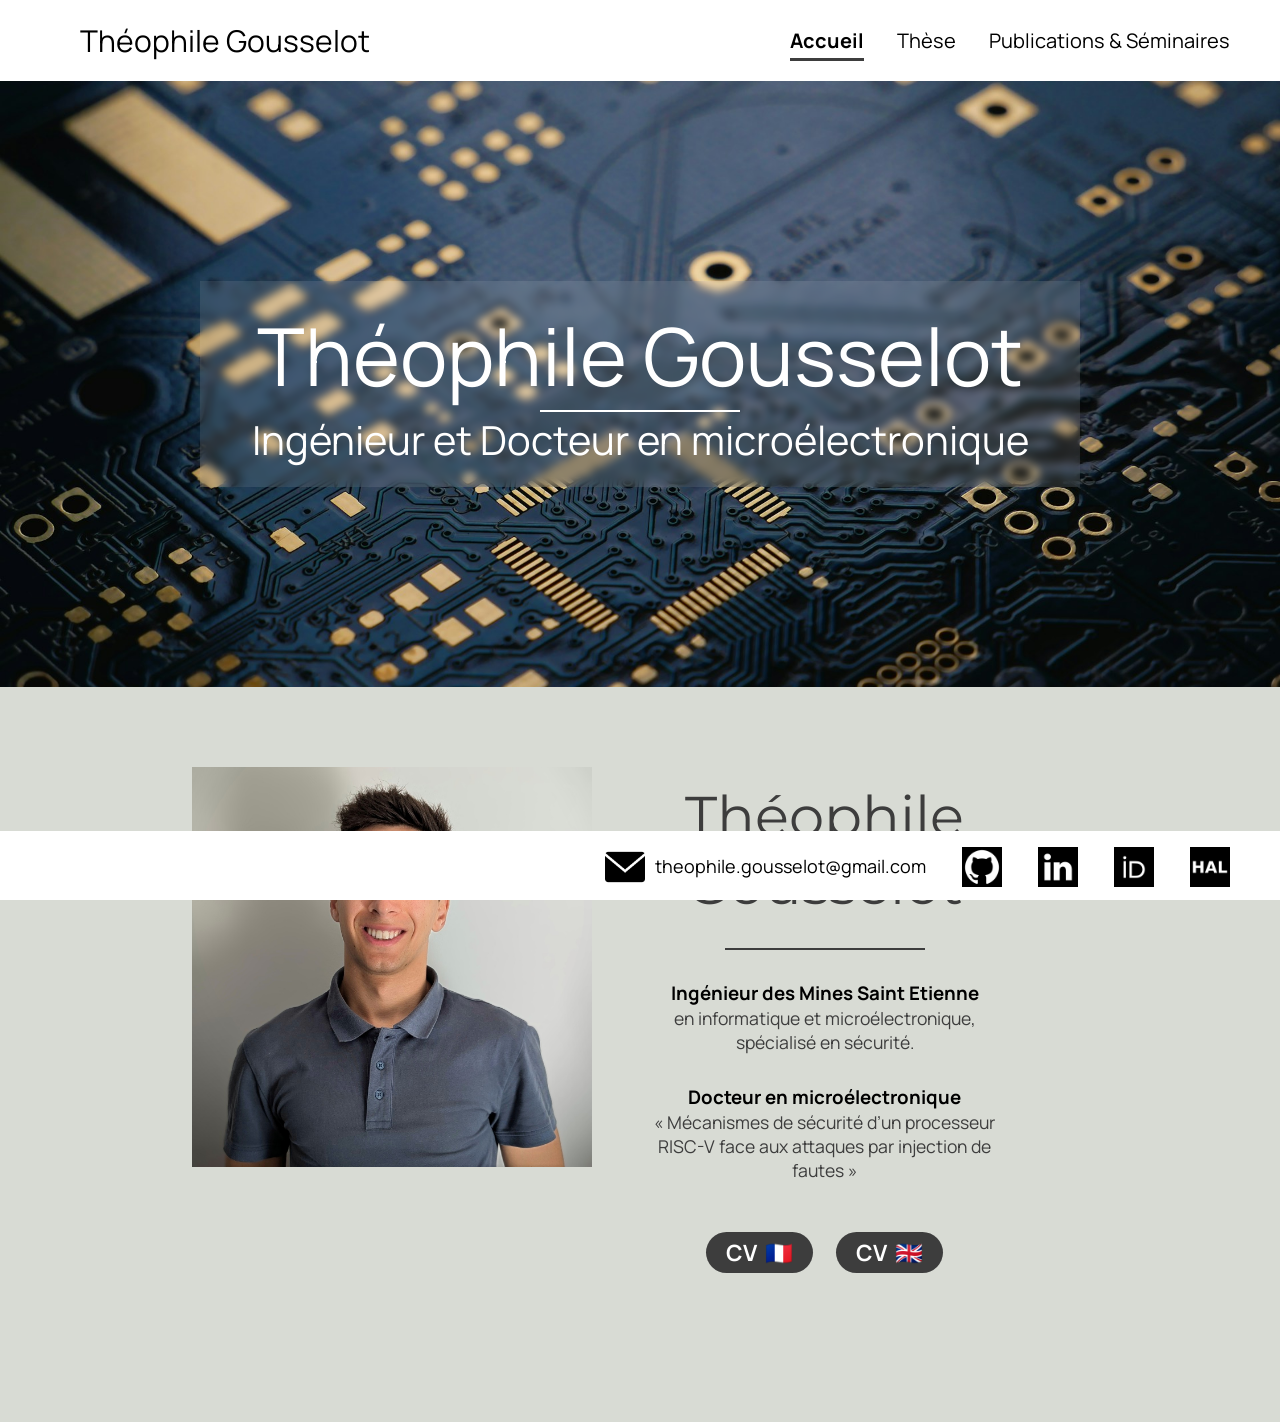
<file: index.html>
<!DOCTYPE html>
<html lang="fr">

<head>
    <meta charset="utf-8" >
    <title>Accueil - Théophile Gousselot</title>
    <link href="style.css" rel="stylesheet" >
    <link rel="preconnect" href="https://fonts.googleapis.com">
    <link rel="preconnect" href="https://fonts.gstatic.com" crossorigin>
    <link href="https://fonts.googleapis.com/css2?family=Manrope&family=Montserrat&display=swap" rel="stylesheet">
</head>

<body>
    <header>
        <nav>
            <a class="navmyname" href="index.html">Théophile Gousselot</a>
            <div>
            <div>
                <a class="currentpage" href="index.html">Accueil</a>
                <a href="these.html">Thèse</a>
                <a href="disseminations.html">Publications & Séminaires</a>
            </div>
        </nav>
    </header>
    <main>
        <section class="baniere">
            <div class="with-blur-backdrop">
            <div>
                <div class="name">Théophile Gousselot</div>
                <p class="whiteline"></p>
                <div class="statut">Ingénieur et Docteur en microélectronique</div>
            </div>
            </div>
        </section>


        <section class="accueil-introduction">
            <img src="img/gousselot_theophile_picture.jpg" alt="Portrait de Théophile Gousselot" height="400px">
            <div>
                <p class="myname">Théophile Gousselot</p>
                <p class="anthraciteline"></p>
                <h3>Ingénieur des Mines Saint Etienne</h3>
                <p>en informatique et microélectronique, spécialisé en sécurité.</p>
                <h3>Docteur en microélectronique</h3>
                <p>« Mécanismes de sécurité d’un processeur RISC-V face aux attaques par injection de fautes »</p>
                <a href="doc/gousselot_theophile_cv_fr.pdf" class="cv">CV  <span class="flag">🇫🇷</span></a>
                <a href="doc/gousselot_theophile_cv_en.pdf" class="cv">CV  <span class="flag">🇬🇧</span></a>
            </div>

        </section>

    </main>
    <footer>
        <a></a>
        <div>
            <a target="_blank" href="mailto:theophile.gousselot@gmail.com" class="lien-icone">
               <img src="img/logo_mail.png" alt="Logo mail"> <span class="email"> theophile.gousselot@gmail.com</span> 
            </a>
            <a target="_blank" href="https://github.com/theophile-gousselot" class="lien-icone">
                <img src="img/logo_github.png" alt="Logo github" >
            </a>
            <a target="_blank" href="https://www.linkedin.com/in/th%C3%A9ophile-g-2b3258100/" class="lien-icone">
                <img src="img/logo_linkedin.png" alt="Logo linkedin" >
            </a>
            <a target="_blank" href="https://orcid.org/0000-0002-4693-7312" class="lien-icone">
                <img src="img/logo_orcid.png" alt="Logo orcid" >
            </a>
            <a target="_blank" href="https://hal.science/search/index?q=theophile+gousselot" class="lien-icone">
                <img src="img/logo_hal.png" alt="Logo hal" >
            </a>
            </div>
        </div>
    </footer>
</body>

</html>
</file>
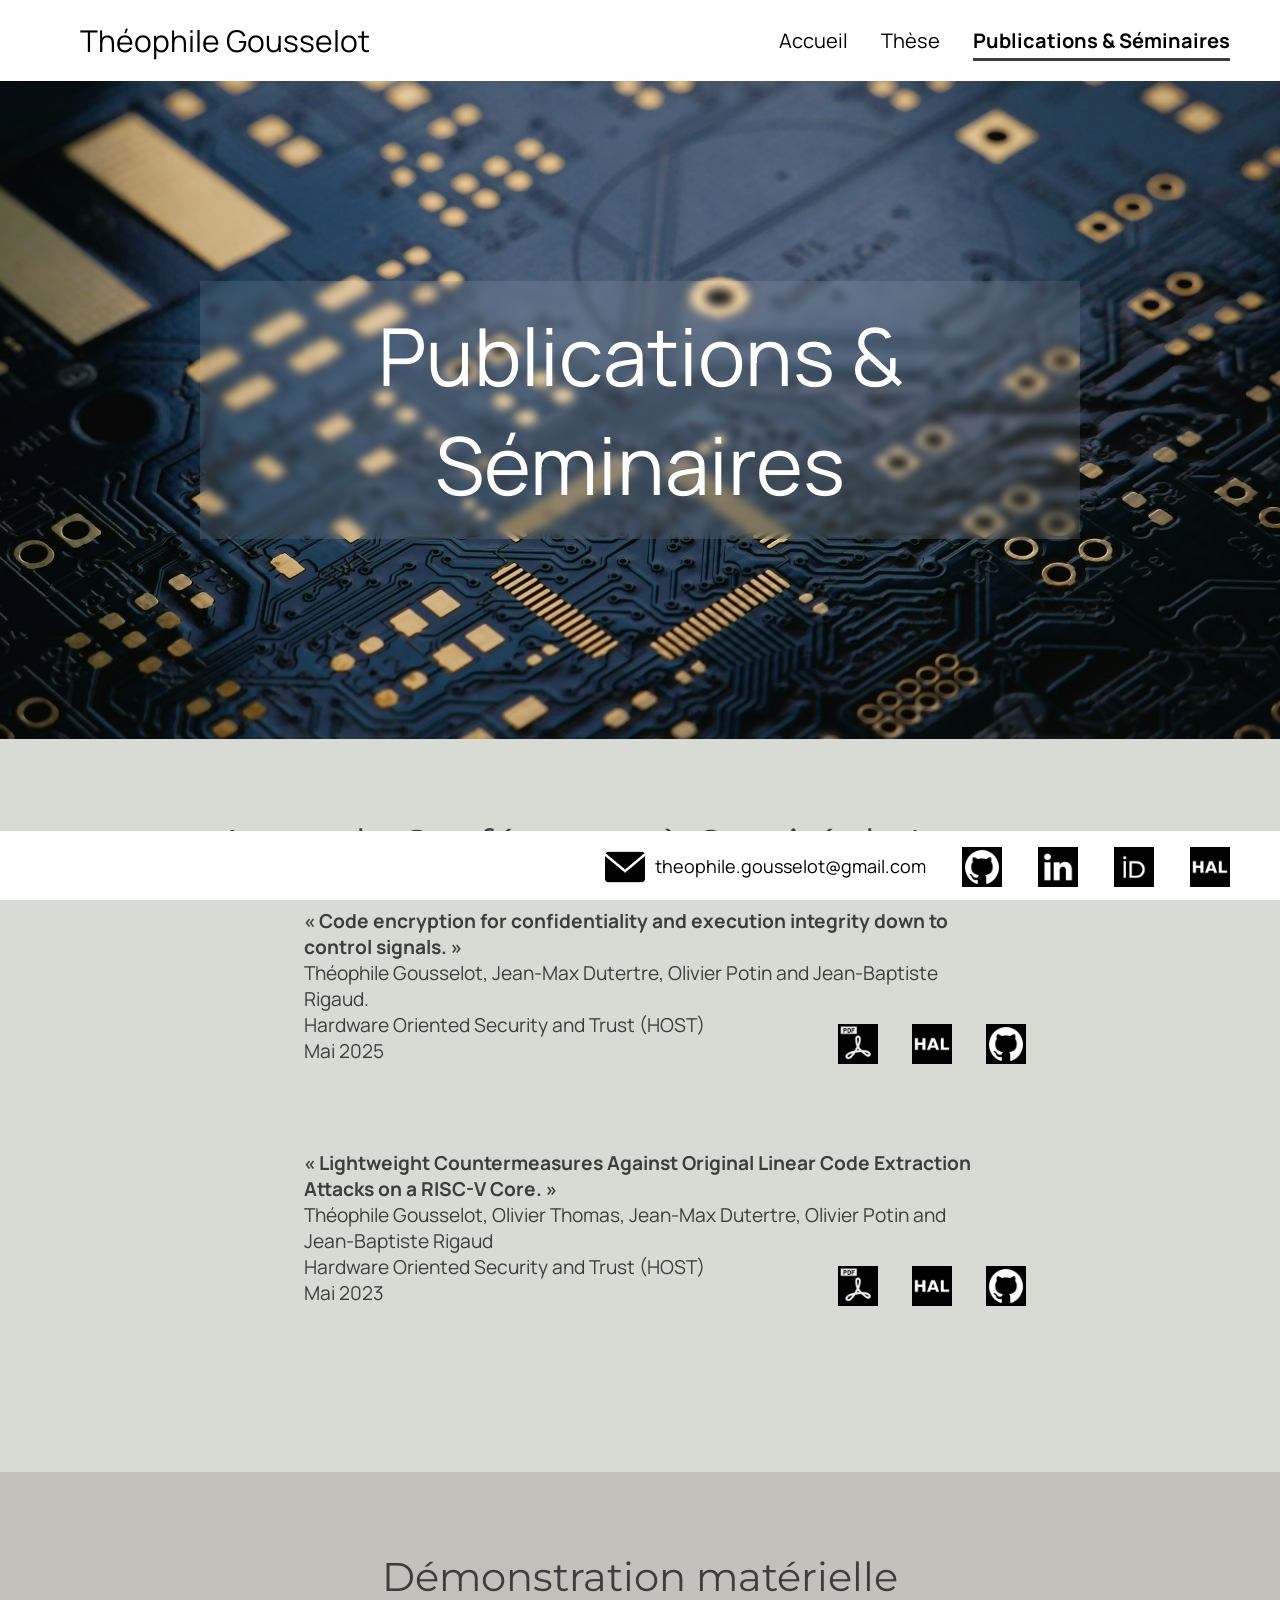
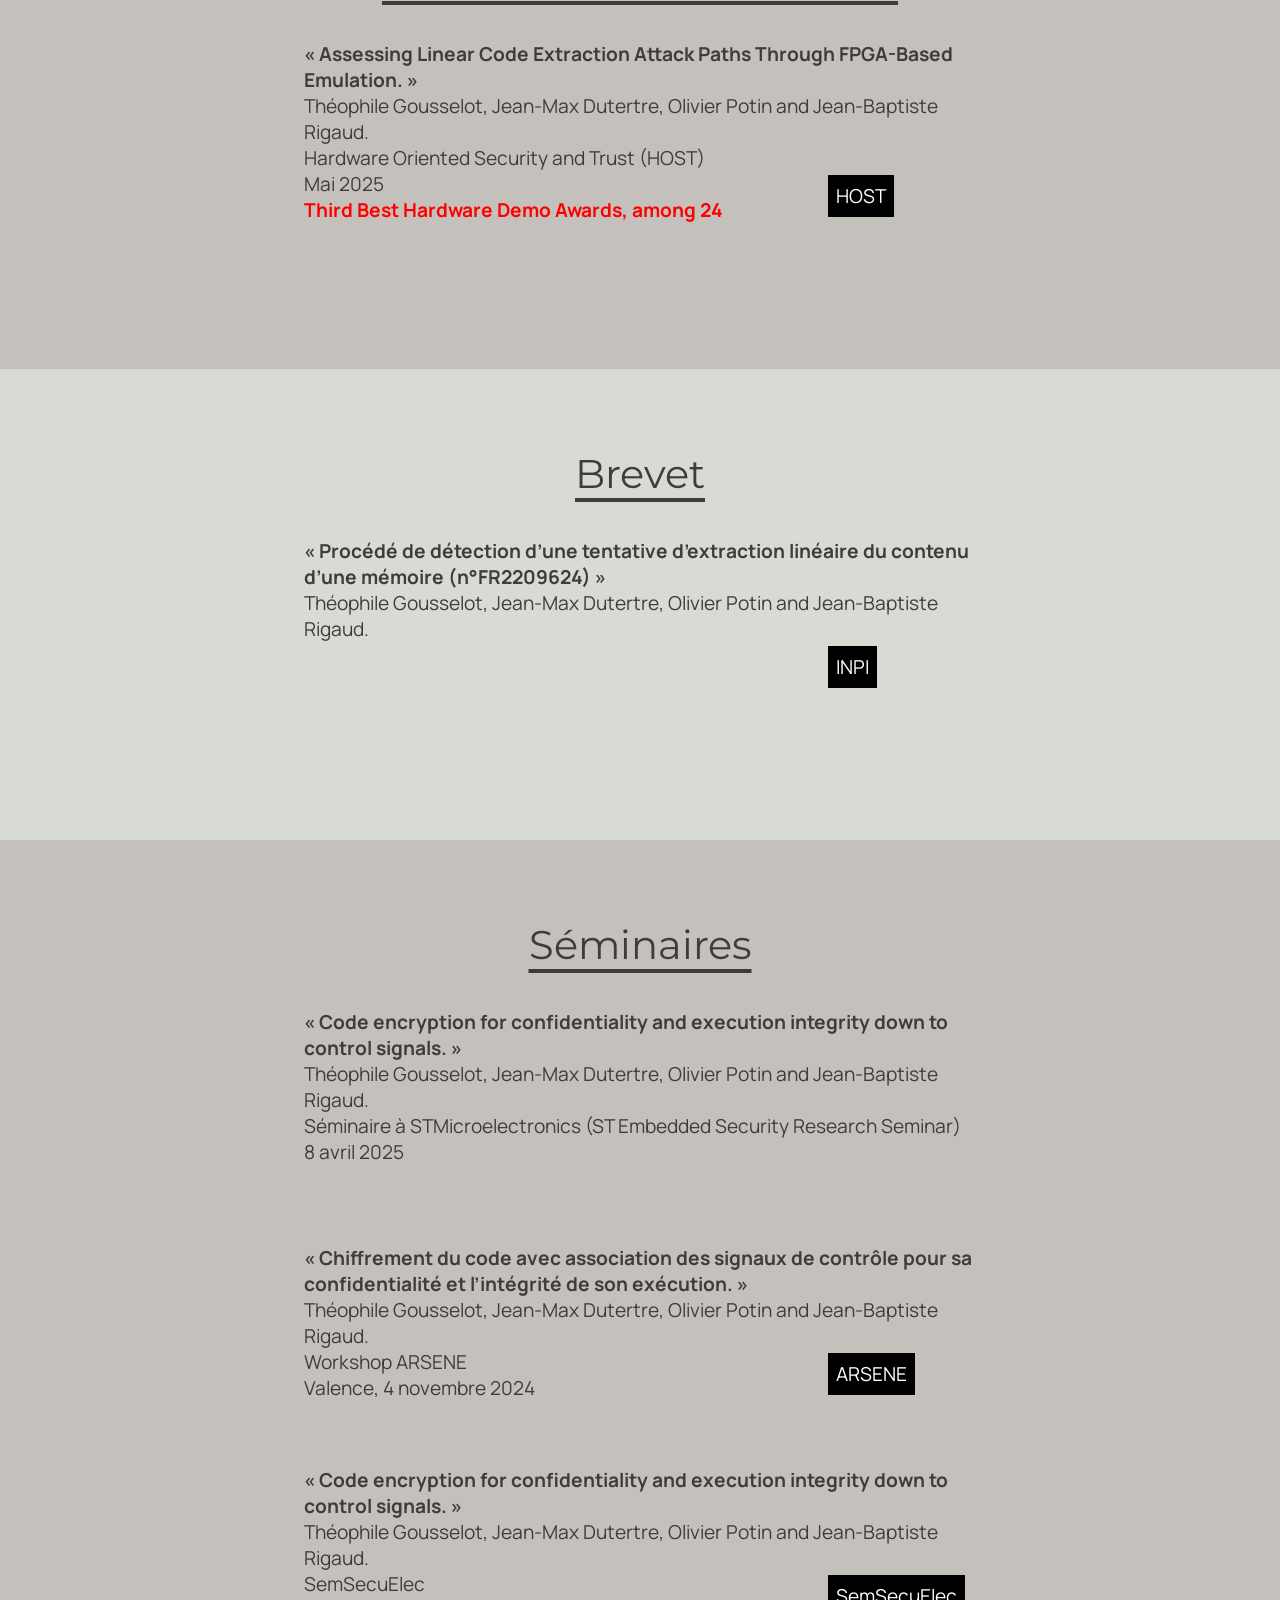
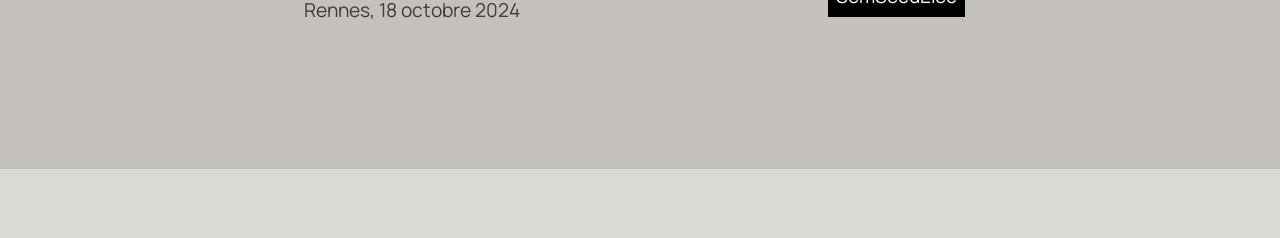
<file: disseminations.html>
<!DOCTYPE html>
<html lang="fr">

<head>
    <meta charset="utf-8" >
    <title>Thèse - Théophile Gousselot</title>
    <link href="style.css" rel="stylesheet" >
    <link rel="preconnect" href="https://fonts.googleapis.com">
    <link rel="preconnect" href="https://fonts.gstatic.com" crossorigin>
    <link href="https://fonts.googleapis.com/css2?family=Manrope&family=Montserrat&display=swap" rel="stylesheet">
</head>

<body>
    <header>
        <nav>
            <a class="navmyname" href="index.html">Théophile Gousselot</a>
            <div>
            <div>
                <a href="index.html">Accueil</a>
                <a href="these.html">Thèse</a>
                <a class="currentpage" href="dissemination.html">Publications & Séminaires</a>
            </div>
        </nav>
    </header>
    <main>
        <section class="baniere">

            <div class="with-blur-backdrop">


                <div>
                    <div class="name">Publications & Séminaires</div>
                </div>
            </div>
        </section>

        <section class="articles">
            <h1>Actes de Conférences à Comité de Lecture</h1>
            <div class="article">
            <p> <em> « Code encryption for confidentiality and execution integrity down to control signals. »</em><br> 
            Théophile Gousselot, Jean-Max Dutertre, Olivier Potin and Jean-Baptiste Rigaud.<br>
            Hardware Oriented Security and Trust (HOST)<br>
            Mai 2025
            </p>
            <div class="articleliens">
            <a target="_blank" href="doc/cfi_paper_host_hal_version_PUBLISHED_VERSION.pdf" class="lien-icone">
                <img src="img/logo_pdf.png" alt="Logo pdf" >
            </a>
            <a target="_blank" href="https://hal.science/hal-04919136/" class="lien-icone">
                <img src="img/logo_hal.png" alt="Logo hal" >
            <a target="_blank" href="https://github.com/theophile-gousselot/execution-integrity-down-to-control-signals" class="lien-icone">
                <img src="img/logo_github.png" alt="Logo github" >
            </a>
            </div>
            </div>

            <div class="article">
            <p> <em> « Lightweight Countermeasures Against Original Linear Code Extraction Attacks on a RISC-V Core. »</em><br> 
            Théophile Gousselot, Olivier Thomas, Jean-Max Dutertre, Olivier Potin and Jean-Baptiste Rigaud<br>
            Hardware Oriented Security and Trust (HOST)<br>
            Mai 2023
            </p>
            <div class="articleliens">
            <a target="_blank" href="doc/lce_paper_host_hal_version_PUBLISHED_VERSION.pdf" class="lien-icone">
                <img src="img/logo_pdf.png" alt="Logo pdf" >
            </a>
            <a target="_blank" href="https://hal.science/hal-04465052/document" class="lien-icone">
                <img src="img/logo_hal.png" alt="Logo hal" >
            <a target="_blank" href="https://github.com/theophile-gousselot/linear-code-extraction" class="lien-icone">
                <img src="img/logo_github.png" alt="Logo github" >
            </a>
            </div>
            </div>
        </section>


        <section class="articlesbg">
            <h1>Démonstration matérielle</h1>
            <div class="article">
            <p> <em>« Assessing Linear Code Extraction Attack Paths Through FPGA-Based Emulation. »</em><br> 
            Théophile Gousselot, Jean-Max Dutertre, Olivier Potin and Jean-Baptiste Rigaud.<br>
            Hardware Oriented Security and Trust (HOST)<br>
            Mai 2025<br>
            <span class="award">Third Best Hardware Demo Awards, among 24</span>
            </p>
            <div class="articleliens">
            <a target="_blank" href="http://www.hostsymposium.org/host2023/index2023.php#" class="website">
               HOST
            </a>
            </div>
            </div>


            <!-- ettre une image -->

        </section>

        <section class="articles">
            <h1>Brevet</h1>
            <div class="article">
            <p> <em> « Procédé de détection d’une tentative d’extraction linéaire du contenu d’une mémoire (n°FR2209624) » </em><br> 
            Théophile Gousselot, Jean-Max Dutertre, Olivier Potin and Jean-Baptiste Rigaud.<br><br><br>
            <div class="articleliens">
            <a target="_blank" href="https://data.inpi.fr/brevets/FR3140186" class="website">
               INPI
            </a>
            </div>
            </div>

        </section>


        <section class="articlesbg">
            <h1>Séminaires</h1>
            <div class="article">
            <p> <em>« Code encryption for confidentiality and execution integrity down to control signals. »</em><br> 
            Théophile Gousselot, Jean-Max Dutertre, Olivier Potin and Jean-Baptiste Rigaud.<br>
            Séminaire à STMicroelectronics (ST Embedded Security Research Seminar)<br>
            8 avril 2025
            </p>
            </div>
            </div>



            <div class="article">
             <p> <em>« Chiffrement du code avec association des signaux de contrôle pour sa confidentialité et l’intégrité de son exécution. »</em><br> 
            Théophile Gousselot, Jean-Max Dutertre, Olivier Potin and Jean-Baptiste Rigaud.<br>
            Workshop ARSENE<br>
            Valence, 4 novembre 2024
            </p>
            <div class="articleliens">
            <a target="_blank" href="https://www.pepr-cyber-arsene.fr/workshop/" class="website">
               ARSENE
            </a>
            </div>
            </div>

            <div class="article">
            <p> <em>« Code encryption for confidentiality and execution integrity down to control signals. »</em><br> 
            Théophile Gousselot, Jean-Max Dutertre, Olivier Potin and Jean-Baptiste Rigaud.<br>
            SemSecuElec<br>
            Rennes, 18 octobre 2024
            </p>
            <div class="articleliens">
            <a target="_blank" href="https://www.creachlabs.fr/en/seminars-keeping-date-latest-research/semsecuelec-seminar/code-encryption-confidentiality-and-execution-integrity-down-control-signals" class="website">
               SemSecuElec
            </a>
            </div>
            </div>



        </section>

    </main>
    <footer>
        <a></a>
        <div>
            <a target="_blank" href="mailto:theophile.gousselot@gmail.com" class="lien-icone">
               <img src="img/logo_mail.png" alt="Logo mail"> <span class="email"> theophile.gousselot@gmail.com</span> 
            </a>
            <a target="_blank" href="https://github.com/theophile-gousselot" class="lien-icone">
                <img src="img/logo_github.png" alt="Logo github" >
            </a>
            <a target="_blank" href="https://www.linkedin.com/in/th%C3%A9ophile-g-2b3258100/" class="lien-icone">
                <img src="img/logo_linkedin.png" alt="Logo linkedin" >
            </a>
            <a target="_blank" href="https://orcid.org/0000-0002-4693-7312" class="lien-icone">
                <img src="img/logo_orcid.png" alt="Logo orcid" >
            </a>
            <a target="_blank" href="https://hal.science/search/index?q=theophile+gousselot" class="lien-icone">
                <img src="img/logo_hal.png" alt="Logo hal" >
            </a>
            </div>
        </div>
    </footer>
</body>

</html>
</file>
<file: style.css>
* {
  margin: 0;
}

body {
  font-family: 'Manrope', sans-serif;
  font-size: 1em;
  background-color: #d8dbd4;
}

a {
  color: #000000;
  text-decoration: none;
}

em {
  font-style: normal;
  font-weight: bold;
}

h1 {
  font-size: 3.5em;
  color: #3d3d3d;
  font-family: 'Montserrat', sans-serif;
}


p,
li {
  font-size: 1.1em;
  color: #3d3d3d;
}


video {
    display: block;
margin: 0 auto;
  }

h1 {
  font-weight: normal;
  text-decoration: underline;
  text-underline-offset: 10px;
  text-align: center;
  font-size: 2.5em;
  color: #3d3d3d;
  font-family: 'Montserrat', sans-serif;
  margin-bottom: 20px;
  }


.myname {
  font-size: 3.5em;
  color: #3d3d3d;
  font-family: 'Montserrat', sans-serif;
  margin-top: 15px;
}

header {
  position: sticky;
  top: 0;
  z-index: 999;
  background-color: white;
  padding: 20px 50px;
}

footer {
  position: sticky;
  bottom: 0;
  z-index: 999;
  background-color: white;
  padding: 10px 50px;
}

.cta {
  display: inline-block;
  background: #3d3d3d;
  color: white;
  border-radius: 50px;
  padding: 20px 30px;
}

nav a:hover {
/*  text-decoration: underline;*/
    color: #C1C7C1;
}


.cta:hover {
  background: linear-gradient(#696484, #8788ba);
  text-decoration: none;
}

.cv {
  white-space:pre;
  font-size: 1.4em;
  font-weight: bold;
  display: inline-block;
  background: #3d3d3d;
  color: white;
  border-radius: 50px;
  padding: 5px 20px;
  margin-top: 20px;
  margin-left: 10px;
  margin-right: 10px;
}

.flag {
  font-size: 1em; /* Adjust size as needed */
}



.cv:hover {
  background: #3d3d3d50;
  text-decoration: none;
}

.cv:hover + .flag {
  opacity: 0.5;
}


.lien-icone {
  margin-left: 30px;
}

.website {
  background-color: #000000;
  color: #ffffff;
  border: 8px solid #000000;
  text-weight: bold;
  position: relative;
  right: -20px;
  }


.carre-contenu {
  border-right: 1px solid #8e86b5;
  border-bottom: 1px solid #8e86b5;
  padding: 50px;
  margin-bottom: 80px;
}

.carre-contenu h1 {
  margin-top: 30px;
}

.carre-contenu ul {
  margin-top: 30px;
}

.carre-contenu + div {
  text-align: center;
}

section {
  padding: 80px;
}


footer,
nav {
  display: flex;
  flex-direction: row;
  align-items: center;
  justify-content: space-between;
}

nav a {
  margin-left: 30px;
  font-size: 20px;
}

nav .lien-icone {
  margin-left: 30px;
  font-size: 30px;
}


nav .navmyname {
  font-size: 30px;
}

footer a {
  margin-left: 30px;
  font-size: 20px;
}

footer .lien-icone {
  margin-left: 30px;
  font-size: 30px;
}

footer img {
  position: relative;
  top: 6px;
  width: 40px;
  height: 40px;
}


footer .email {
    font-size:18px;
    position: relative;
    bottom: 8px;
    white-space:pre;
}

nav .currentpage {
    font-weight: bold;
    padding: 4px 0px;
    border-bottom: 3px solid #3d3d3d;
}

.website:hover,
.lien-icone:hover {
  opacity: 0.5;
}
}

.accueil-photos {
  background-color: white;
  padding: 80px;
}

.accueil-photos h1 {
  color: #242424;
  text-align: center;
  margin-bottom: 80px;
}

.accueil-photos div {
  display: flex;
  flex-direction: row;
  gap: 15px;
  justify-content: center;
  margin-bottom: 15px;
}

.baniere {
  background-image: url("img/chip.jpg");
  padding: 200px;
  /* extended code */
  background-size: cover;
  background-repeat: no-repeat;
  background-position: center center;
}

.with-blur-backdrop {

  background-color: rgba(255, 255, 255, 0.1);

  -webkit-backdrop-filter: blur(4px);

  backdrop-filter: blur(4px);

  padding: 20px 30px;

}


.baniere .name {
  font-size:80px;
  color:#ffffff;
  text-align: center;
}

.baniere .statut {
  font-size:40px;
  color:#ffffff;
  text-align: center;
}

.whiteline {
    border: 0;
    border-top: 2px solid #ffffff;
    margin: auto;
    padding: 0;
    align: center;
    width:200px;
}

.anthraciteline {
    border: 0;
    border-top: 2px solid #3d3d3d;
    margin: auto;
    padding: 0;
    align: center;
    width:200px;
}

.anthracitelinespace {
    border: 0;
    border-top: 2px solid #3d3d3d;
    margin: auto;
    margin-bottom: 20px;
    padding: 0;
    align: center;
    width:200px;
}

.accueil-introduction {
  display: flex;
  flex-direction: row;
  width: 70%;
  align-items: flex-start;
  margin: auto;
  gap: 50px;
}

.accueil-introduction h1 {
  margin-bottom: 15px;
}

.accueil-introduction p {
  margin-bottom: 30px;
}

.accueil-introduction div {
  padding-right: 80px;
  align: center;
  text-align: center;
}



.wrapper {
  display: grid;
  grid-template-columns: repeat(2, 1fr);
  grid-template-columns: 1fr 1fr;
  grid-template-rows: 20% 300px;
  gap: 80px;
}

.manuscrit {
  grid-column-start: 1;
  grid-column-end: 2;
  grid-row-start: 1;
  grid-row-end: 2;
}

.slides {
  grid-column-start: 2;
  grid-column-end: 3;
  grid-row-start: 1;
  grid-row-end: 2;
}

.soutenance {
  grid-column-start: 1;
  grid-column-end: 3;
  grid-row-start: 2;
  grid-row-end: 3;
}

.wrapper img {
  width: 100%;
  height: 100%;
  object-fit: cover;
}


.grid-paysages {
  display: grid;
  grid-template-columns: 1fr 1fr;
  grid-template-rows: 400px 300px;
  gap: 80px;
  margin-top: -20px;
  margin-bottom: -260px;
  margin-left: 10px;
  margin-right: 10px;
}

.grid-portraits {
  display: grid;
  grid-template-columns: 1fr 1fr 1fr;
  grid-template-rows: 300px 300px;
  gap: 15px;
}


.grid-paysages img,
.grid-portraits img {
  width: 100%;
  height: 100%;
  object-fit: contain;
}

.lien-conteneur-photo {
  position: relative;
}

.photo-hover {
  position: absolute;
  top: 0;
  left: 0;
  right: 0;
  bottom: -100px;
  display: flex;
  align-items: center;
  justify-content: center;
  font-size: 1.5em;
  color: white;
  background-color: rgba(0, 0, 0, 0.7);
  display: none;
}

.lien-conteneur-photo:hover .photo-hover {
  display: flex;
}



.sectiondarkbg {
    background: #c4c1bc;
}

table {
  letter-spacing: 1px;
}

caption {
  caption-side: bottom;
  padding: 10px;
  font-weight: bold;
}


th,
td {
  padding: 8px 10px;
}

td:last-of-type {
  text-align: center;
}

thead {
  font-size: 1.4rem;
}

tfoot td {
  font-weight: bold;
}

.thesetext {
    margin-bottom: 40px;
}

.titretablejury {
  font-size: 1.4rem;
}

.thesebody {
    text-align: center;
}

.jury {
    margin-left: auto;
  margin-right: auto;
  margin-top: 10px;
}

.guillemetopen {
    font-size: 8em;
    text-align:left;
    margin-top: -60px;
    margin-bottom: -60px;
}
.guillemetclose {
    font-size: 8em;
    text-align: right;
    margin-top: -100px;
    margin-bottom: -50px;
}

.rapportjury{
    width: 65%;
    margin-left: auto;
    margin-right: auto;
    text-align: justify;
    text-indent: 2em;
}

.rapportbody {
    width: 80%;
    margin-left: auto;
    margin-right: auto;
    text-align: justify;
    text-indent: 2em;
}

.rapportbody p {
    margin-bottom: 15px;
}

.articlesbg {
    background: #c4c1bc;
}

.articlesbg p ,
.articles p {
    width: 60%;
    margin-top: 40px;
    margin-left: auto;
    margin-right: auto;
    text-align: left;
    font-size: 1.2em;
}

.articleliens {
    margin-left: 65%;
    text-align: left;
    font-size: 1.2em;
    margin-top: -40px;
  }

.article {
    margin-top: 40px;
    margin-bottom: 80px;
}

.award {
    color: #ff0000;
    font-weight: bold;
    text-align: center;
}

.article img {
  width: 40px;
  height: 40px;
  }
</file>
